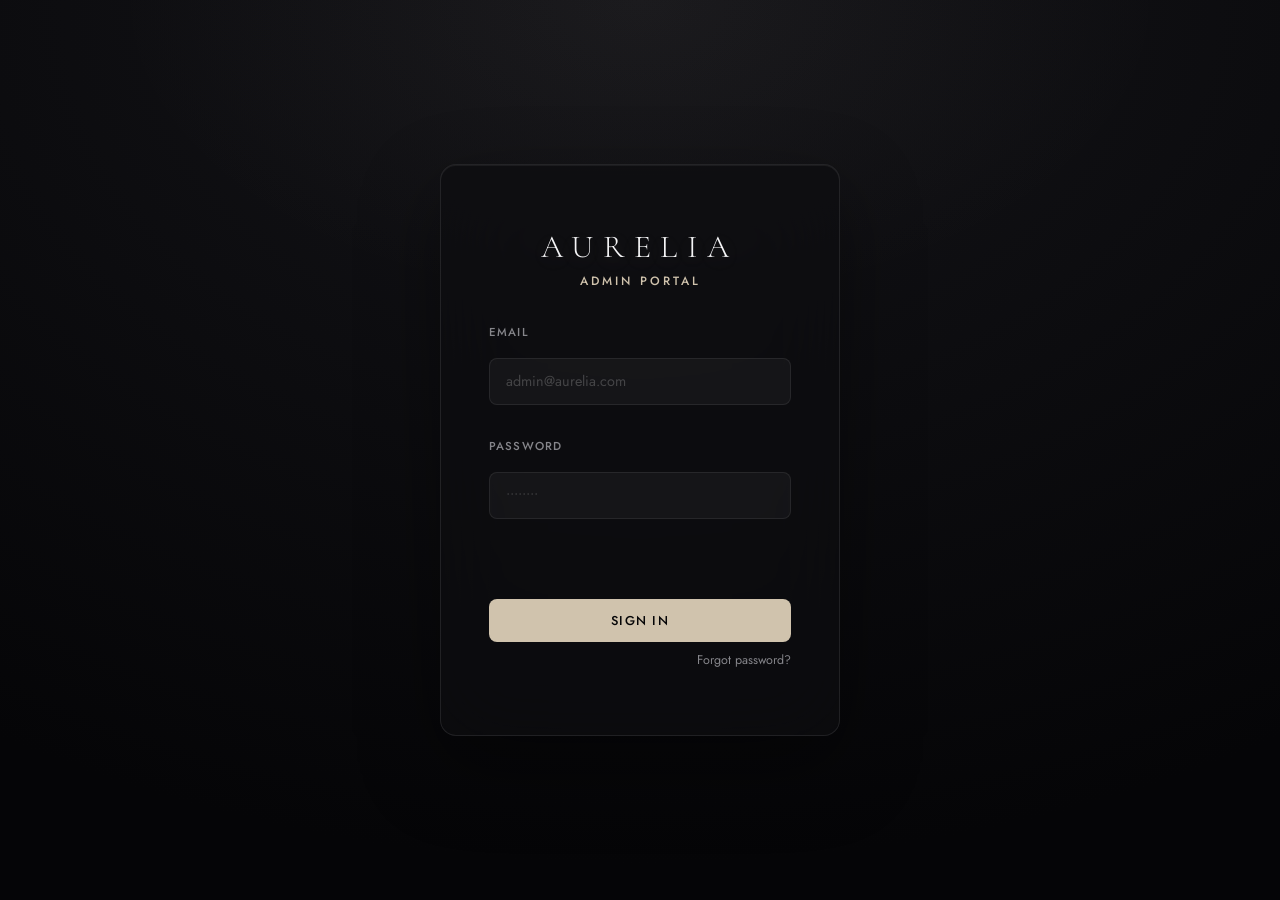
<file: admin.html>
<!DOCTYPE html>
<html lang="en">
<head>
  <meta charset="UTF-8">
  <meta name="viewport" content="width=device-width, initial-scale=1.0">
  <title>AURELIA — Admin</title>
  <link rel="preconnect" href="https://fonts.googleapis.com">
  <link href="https://fonts.googleapis.com/css2?family=Cormorant+Garamond:ital,wght@0,300;0,400;0,600;1,400&family=Jost:wght@300;400;500&display=swap" rel="stylesheet">
  <link rel="stylesheet" href="styles.css">
  <link rel="stylesheet" href="admin.css">
</head>
<body class="admin-body loaded">

  <!-- ── LOGIN SCREEN ── -->
  <div id="admin-login-screen">
    <div class="login-box glass-panel">
      <h1 class="login-logo glow-text">AURELIA</h1>
      <p class="subtitle" style="text-align:center;margin-bottom:2rem">Admin Portal</p>
      <form id="login-form">
        <!-- Honeypot -->
        <input type="text" name="website" style="display:none" tabindex="-1" autocomplete="off">
        <div class="form-group">
          <label>Email</label>
          <input type="email" id="admin-email" class="custom-input" required placeholder="admin@aurelia.com" autocomplete="email">
        </div>
        <div class="form-group mt-2">
          <label>Password</label>
          <input type="password" id="admin-password" class="custom-input" required placeholder="••••••••" autocomplete="current-password">
        </div>
        <!-- Password strength indicator (visible on focus) -->
        <div id="pw-strength-wrap" style="display:none;margin-top:0.5rem">
          <div style="height:2px;background:rgba(255,255,255,0.06);border-radius:2px;overflow:hidden">
            <div id="pw-strength-bar" style="height:100%;width:0;border-radius:2px;transition:all 0.3s"></div>
          </div>
          <p id="pw-strength-label" style="font-size:0.7rem;color:var(--clr-text-muted);margin-top:0.4rem"></p>
        </div>
        <p class="form-error" id="login-error"></p>
        <!-- 2FA section (shown after credentials verified) -->
        <div class="login-2fa-wrap" id="two-fa-wrap" style="display:none">
          <span class="login-2fa-label">Enter 6-digit authentication code</span>
          <div class="otp-inputs" id="otp-inputs">
            <input type="text" maxlength="1" inputmode="numeric" pattern="[0-9]" class="otp-digit" aria-label="Digit 1">
            <input type="text" maxlength="1" inputmode="numeric" pattern="[0-9]" class="otp-digit" aria-label="Digit 2">
            <input type="text" maxlength="1" inputmode="numeric" pattern="[0-9]" class="otp-digit" aria-label="Digit 3">
            <input type="text" maxlength="1" inputmode="numeric" pattern="[0-9]" class="otp-digit" aria-label="Digit 4">
            <input type="text" maxlength="1" inputmode="numeric" pattern="[0-9]" class="otp-digit" aria-label="Digit 5">
            <input type="text" maxlength="1" inputmode="numeric" pattern="[0-9]" class="otp-digit" aria-label="Digit 6">
          </div>
          <p class="form-error" id="otp-error" style="margin-top:0.8rem"></p>
        </div>
        <button type="submit" class="btn-primary w-100 mt-3" id="login-btn">Sign In</button>
        <a class="forgot-link" id="forgot-pw-link">Forgot password?</a>
      </form>
      <div id="forgot-pw-wrap" style="display:none;margin-top:1.5rem;padding-top:1.5rem;border-top:1px solid rgba(255,255,255,0.05)">
        <p style="font-size:0.82rem;color:var(--clr-text-muted);margin-bottom:1rem">Enter your admin email to receive a reset link.</p>
        <div style="display:flex;gap:0.8rem">
          <input type="email" id="reset-email" class="custom-input" placeholder="admin@aurelia.com" style="flex:1">
          <button class="btn-primary" id="send-reset-btn" style="white-space:nowrap;padding:0.75rem 1.2rem">Send Link</button>
        </div>
        <p id="reset-msg" style="font-size:0.8rem;margin-top:0.7rem;min-height:1em"></p>
      </div>
    </div>
  </div>

  <!-- ── DASHBOARD ── -->
  <div id="admin-dashboard" style="display:none">
    <aside class="admin-sidebar glass-panel">
      <div class="sidebar-logo">
        <span class="glow-text">AURELIA</span>
        <small>Admin</small>
      </div>
      <nav class="sidebar-nav">
        <button class="sidebar-link active" data-section="reservations">
          <span class="nav-icon">◈</span>Reservations
        </button>
        <button class="sidebar-link" data-section="analytics">
          <span class="nav-icon">◉</span>Analytics
        </button>
        <div class="sidebar-divider"></div>
        <button class="sidebar-link" data-section="menu">
          <span class="nav-icon">◇</span>Menu Manager
        </button>
        <button class="sidebar-link" data-section="gallery">
          <span class="nav-icon">◻</span>Gallery
        </button>
        <div class="sidebar-divider"></div>
        <button class="sidebar-link" data-section="subscribers">
          <span class="nav-icon">◎</span>Newsletter
        </button>
        <button class="sidebar-link" data-section="reviews">
          <span class="nav-icon">★</span>Reviews
        </button>
      </nav>
      <!-- Session timer -->
      <div class="session-timer" id="session-timer">
        <span class="timer-dot"></span>
        <span id="session-timer-label">Session active</span>
      </div>
      <div class="sidebar-divider" style="margin-top:0.8rem"></div>
      <button class="sidebar-logout" id="logout-btn">
        <span style="font-size:0.85rem">↩</span> Sign Out
      </button>
    </aside>

    <main class="admin-main">
      <header class="admin-header">
        <div>
          <h2 class="admin-section-title" id="section-title">Reservations</h2>
          <p class="admin-section-sub" id="section-sub">Manage table bookings and guest arrivals</p>
        </div>
        <div id="header-actions"></div>
      </header>

      <!-- ── RESERVATIONS ── -->
      <section id="section-reservations" class="admin-section active">
        <!-- Detail Panel (hidden by default, shown on "More Details") -->
        <div id="res-detail-panel" style="display:none"></div>

        <div class="admin-filters">
          <button class="filter-btn active" data-filter="all">All</button>
          <button class="filter-btn" data-filter="confirmed">Confirmed</button>
          <button class="filter-btn" data-filter="current">Current</button>
          <button class="filter-btn" data-filter="pending">Pending</button>
          <button class="filter-btn" data-filter="arrived">Arrived</button>
          <button class="filter-btn" data-filter="no_show">No-show</button>
          <button class="filter-btn" data-filter="cancelled">Cancelled</button>
        </div>
        <div id="reservations-table-wrap">
          <p class="loading-msg">Loading reservations…</p>
        </div>
      </section>

      <!-- ── ANALYTICS ── -->
      <section id="section-analytics" class="admin-section">
        <div id="analytics-wrap">
          <p class="loading-msg">Loading analytics…</p>
        </div>
      </section>

      <!-- ── MENU MANAGER ── -->
      <section id="section-menu" class="admin-section">
        <div class="admin-toolbar" style="flex-wrap:wrap;gap:1rem">
          <button class="btn-primary" id="add-item-btn">+ Add Item</button>
          <button class="btn-secondary" id="add-subcategory-btn">+ Add Subcategory</button>
        </div>
        <div id="menu-form-wrap" class="admin-form-panel" style="display:none">
          <h3 id="menu-form-title">Add Menu Item</h3>
          <form id="menu-item-form">
            <div class="admin-grid-2">
              <div class="form-group">
                <label>Name</label>
                <input type="text" id="mi-name" class="custom-input" required maxlength="100">
              </div>
              <div class="form-group">
                <label>Subcategory</label>
                <select id="mi-subcategory" class="custom-input" required></select>
              </div>
              <div class="form-group">
                <label>Category</label>
                <select id="mi-category" class="custom-input" required>
                  <option value="starters">Starters</option>
                  <option value="mains">Mains</option>
                  <option value="desserts">Desserts</option>
                  <option value="drinks">Drinks</option>
                </select>
              </div>
              <div class="form-group">
                <label>Price ($)</label>
                <input type="number" id="mi-price" class="custom-input" required min="0" step="0.01">
              </div>
              <div class="form-group">
                <label>Available</label>
                <select id="mi-available" class="custom-input">
                  <option value="true">Yes</option>
                  <option value="false">No</option>
                </select>
              </div>
              <div class="form-group">
                <label>Image URL <span style="font-size:0.65rem;text-transform:none;letter-spacing:0">(optional)</span></label>
                <input type="url" id="mi-image" class="custom-input" placeholder="https://…" maxlength="500">
              </div>
            </div>
            <div class="form-group mt-2">
              <label>Description</label>
              <textarea id="mi-description" class="custom-input" rows="2" maxlength="500"></textarea>
            </div>
            <input type="hidden" id="mi-id">
            <div class="admin-grid-2 mt-3">
              <button type="button" class="btn-secondary" id="cancel-menu-form">Cancel</button>
              <button type="submit" class="btn-primary">Save Item</button>
            </div>
          </form>
        </div>

        <!-- Subcategory form -->
        <div id="subcategory-form-wrap" class="admin-form-panel" style="display:none">
          <h3>Add Subcategory</h3>
          <div class="admin-grid-2">
            <div class="form-group">
              <label>Subcategory Name</label>
              <input type="text" id="sc-name" class="custom-input" maxlength="60" placeholder="e.g. Tasting Menu">
            </div>
            <div class="form-group" style="justify-content:flex-end">
              <div class="admin-grid-2">
                <button class="btn-secondary" id="cancel-sc-form">Cancel</button>
                <button class="btn-primary" id="save-sc-btn">Add</button>
              </div>
            </div>
          </div>
        </div>

        <div id="menu-table-wrap"><p class="loading-msg">Loading menu items…</p></div>
      </section>

      <!-- ── GALLERY ── -->
      <section id="section-gallery" class="admin-section">
        <div class="admin-toolbar">
          <label class="btn-primary upload-label">
            + Upload Image
            <input type="file" id="gallery-upload" accept="image/jpeg,image/png,image/webp" style="display:none">
          </label>
          <input type="text" id="gallery-caption" class="custom-input" placeholder="Caption (optional)" style="max-width:300px">
        </div>
        <div id="upload-progress" style="display:none">
          <p class="loading-msg">Uploading to Cloudinary…</p>
        </div>
        <div id="gallery-admin-grid" class="admin-gallery-grid">
          <p class="loading-msg">Loading gallery…</p>
        </div>
      </section>

      <!-- ── NEWSLETTER ── -->
      <section id="section-subscribers" class="admin-section">
        <div class="admin-toolbar">
          <button class="btn-primary" id="export-csv-btn">Export CSV</button>
        </div>
        <div id="subscribers-wrap"><p class="loading-msg">Loading subscribers…</p></div>
      </section>

      <!-- ── REVIEWS ── -->
      <section id="section-reviews" class="admin-section">
        <div id="reviews-wrap"><p class="loading-msg">Loading reviews…</p></div>
      </section>
    </main>
  </div>

  <!-- ── CANCEL REASON MODAL ── -->
  <div id="cancel-modal" class="admin-modal">
    <div class="admin-form-panel">
      <h3 style="font-size:1.3rem;margin-bottom:1.5rem">Cancel Reservation</h3>
      <div class="form-group">
        <label>Reason for Cancellation</label>
        <textarea id="cancel-reason-input" class="custom-input" rows="3" placeholder="Please provide a reason that will be sent to the guest…" maxlength="500"></textarea>
      </div>
      <p class="form-error" id="cancel-error"></p>
      <div class="admin-grid-2 mt-3">
        <button class="btn-secondary" id="cancel-modal-dismiss">Back</button>
        <button class="btn-primary" id="cancel-modal-confirm" style="background:rgba(229,57,53,0.18);color:#ef9a9a;border:1px solid rgba(229,57,53,0.3)">Confirm Cancel</button>
      </div>
    </div>
  </div>

  <!-- ── CHANGE TIME MODAL ── -->
  <div id="time-change-modal" class="admin-modal">
    <div class="admin-form-panel">
      <h3 style="font-size:1.3rem;margin-bottom:1.5rem">Change Reservation Time</h3>
      <div class="admin-grid-2">
        <div class="form-group">
          <label>New Date</label>
          <input type="date" id="new-res-date" class="custom-input">
        </div>
        <div class="form-group">
          <label>New Time</label>
          <select id="new-res-time" class="custom-input">
            <option value="17:30">5:30 PM</option>
            <option value="18:00">6:00 PM</option>
            <option value="19:30">7:30 PM</option>
            <option value="20:00">8:00 PM</option>
            <option value="21:30">9:30 PM</option>
          </select>
        </div>
      </div>
      <div class="form-group mt-2">
        <label>Reason / Note to Guest</label>
        <textarea id="time-change-reason" class="custom-input" rows="2" placeholder="Optional note to include in email…" maxlength="300"></textarea>
      </div>
      <p class="form-error" id="time-change-error"></p>
      <div class="admin-grid-2 mt-3">
        <button class="btn-secondary" id="time-modal-dismiss">Cancel</button>
        <button class="btn-primary" id="time-modal-confirm">Confirm Change</button>
      </div>
    </div>
  </div>

  <!-- ── DELETE SUBCATEGORY CONFIRM ── -->
  <div id="delete-sc-modal" class="admin-modal">
    <div class="admin-form-panel">
      <h3 style="font-size:1.3rem;margin-bottom:1rem">Delete Subcategory</h3>
      <p style="color:var(--clr-text-muted);font-size:0.9rem;line-height:1.6;margin-bottom:1.5rem">
        Items in this subcategory will be flagged <strong style="color:#ffb74d">Must Update</strong> and hidden from guests until reassigned to another subcategory.
      </p>
      <div class="admin-grid-2">
        <button class="btn-secondary" id="delete-sc-dismiss">Cancel</button>
        <button class="btn-primary" id="delete-sc-confirm" style="background:rgba(229,57,53,0.18);color:#ef9a9a;border:1px solid rgba(229,57,53,0.3)">Delete</button>
      </div>
    </div>
  </div>

  <script type="module" src="admin.js"></script>
</body>
</html>
</file>
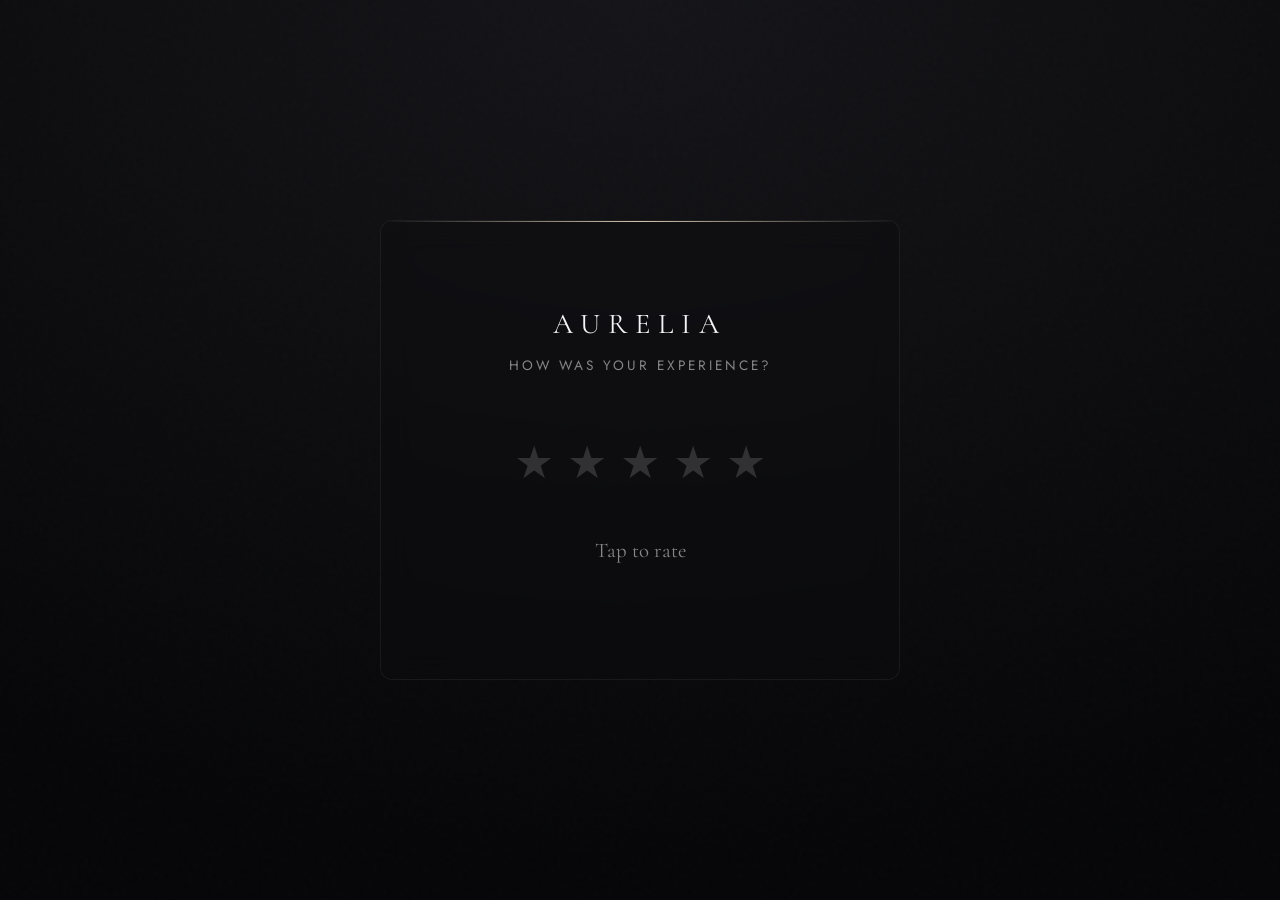
<file: review.html>
<!DOCTYPE html>
<html lang="en">
<head>
  <meta charset="UTF-8">
  <meta name="viewport" content="width=device-width, initial-scale=1.0">
  <title>AURELIA — Share Your Experience</title>
  <link rel="preconnect" href="https://fonts.googleapis.com">
  <link href="https://fonts.googleapis.com/css2?family=Cormorant+Garamond:ital,wght@0,300;0,400;0,600;1,400&family=Jost:wght@300;400;500&display=swap" rel="stylesheet">
  <link rel="stylesheet" href="styles.css">
  <style>
    /* ── Review Page Specific Styles ── */
    .review-page {
      min-height: 100vh;
      display: flex;
      align-items: center;
      justify-content: center;
      padding: 2rem;
    }

    .review-card {
      max-width: 520px;
      width: 100%;
      padding: 5rem 4rem;
      text-align: center;
      background: var(--glass-bg);
      backdrop-filter: blur(16px);
      border: 1px solid var(--clr-border);
      position: relative;
      overflow: hidden;
    }

    .review-card::before {
      content: '';
      position: absolute;
      top: 0; left: 0; right: 0;
      height: 1px;
      background: linear-gradient(90deg, transparent, var(--clr-accent), transparent);
    }

    .review-logo {
      font-family: var(--font-heading);
      font-size: 1.8rem;
      letter-spacing: 8px;
      text-shadow: var(--glow-subtle);
      margin-bottom: 0.5rem;
    }

    .review-intro {
      color: var(--clr-text-muted);
      font-size: 0.85rem;
      text-transform: uppercase;
      letter-spacing: 3px;
      margin-bottom: 4rem;
    }

    /* ── Star Rating ── */
    .star-picker {
      display: flex;
      justify-content: center;
      gap: 0.8rem;
      margin-bottom: 3rem;
    }

    .star-picker .star {
      font-size: 2.8rem;
      color: rgba(255,255,255,0.15);
      cursor: pointer;
      transition: color 0.2s, transform 0.2s;
      user-select: none;
      line-height: 1;
    }

    .star-picker .star.active,
    .star-picker .star.hover {
      color: var(--clr-accent);
      text-shadow: var(--glow-subtle);
    }

    .star-picker .star:hover { transform: scale(1.2); }

    .rating-label {
      font-family: var(--font-heading);
      font-size: 1.3rem;
      color: var(--clr-text-muted);
      margin-bottom: 2rem;
      min-height: 1.5em;
      transition: color 0.3s;
    }

    /* ── Feedback Form (shown for ratings <= 3) ── */
    #feedback-section {
      display: none;
      text-align: left;
      margin-top: 2rem;
      animation: fadeUp 0.5s forwards;
    }

    #feedback-section textarea {
      width: 100%;
      min-height: 120px;
      resize: vertical;
    }

    /* ── States ── */
    #review-success, #redirect-notice {
      display: none;
      animation: fadeUp 0.5s forwards;
    }

    .review-check {
      font-size: 3rem;
      color: var(--clr-accent);
      text-shadow: var(--glow-strong);
      margin-bottom: 1rem;
    }

    @keyframes fadeUp {
      from { opacity: 0; transform: translateY(15px); }
      to   { opacity: 1; transform: translateY(0); }
    }
  </style>
</head>
<body class="loaded">
  <div class="ambient-background"></div>

  <div class="review-page">
    <div class="review-card">

      <!-- Step 1: Star rating -->
      <div id="rating-section">
        <p class="review-logo">AURELIA</p>
        <p class="review-intro">How was your experience?</p>

        <div class="star-picker" id="star-picker" role="group" aria-label="Rate your experience">
          <span class="star" data-value="1" role="button" tabindex="0" aria-label="1 star">★</span>
          <span class="star" data-value="2" role="button" tabindex="0" aria-label="2 stars">★</span>
          <span class="star" data-value="3" role="button" tabindex="0" aria-label="3 stars">★</span>
          <span class="star" data-value="4" role="button" tabindex="0" aria-label="4 stars">★</span>
          <span class="star" data-value="5" role="button" tabindex="0" aria-label="5 stars">★</span>
        </div>

        <p class="rating-label" id="rating-label">Tap to rate</p>
      </div>

      <!-- Step 2a: Redirect to Google (rating >= 4) -->
      <div id="redirect-notice">
        <div class="review-check">★</div>
        <h2 class="section-title glow-text" style="font-size:2rem">We're delighted!</h2>
        <p style="color:var(--clr-text-muted);margin:1.5rem 0">
          Redirecting you to Google Reviews…
        </p>
        <a id="google-review-link" href="#" class="btn-primary" target="_blank" rel="noopener">
          Leave a Review on Google
        </a>
      </div>

      <!-- Step 2b: Internal feedback form (rating <= 3) -->
      <div id="feedback-section">
        <h2 class="section-title" style="font-size:1.8rem;text-align:center;margin-bottom:1rem">
          We're sorry to hear that.
        </h2>
        <p style="color:var(--clr-text-muted);font-size:.9rem;text-align:center;margin-bottom:2rem">
          Please tell us what we can do better. Your feedback is private and goes directly to our team.
        </p>
        <form id="feedback-form">
          <!-- Honeypot -->
          <input type="text" name="website" style="display:none" tabindex="-1" autocomplete="off">
          <div class="form-group">
            <label>Your Feedback</label>
            <textarea
              id="feedback-message"
              class="custom-input"
              rows="4"
              maxlength="1000"
              placeholder="Tell us what happened…"
              required
            ></textarea>
          </div>
          <p class="form-error" id="feedback-error"></p>
          <button type="submit" class="btn-primary w-100 mt-3" id="feedback-btn">
            Send Feedback
          </button>
        </form>
      </div>

      <!-- Step 3: Success -->
      <div id="review-success">
        <div class="review-check">✓</div>
        <h2 class="section-title glow-text" style="font-size:2rem">Thank You</h2>
        <p style="color:var(--clr-text-muted);margin-top:1rem">
          Your feedback helps us become better. We appreciate your honesty.
        </p>
        <a href="index.html" class="btn-secondary" style="margin-top:2.5rem;display:inline-block">
          Back to Aurelia
        </a>
      </div>

    </div>
  </div>

  <script type="module">
    // FIX 5: api.js exports `getConfig` (a function), NOT a `CONFIG` object.
    // Original code did `import { submitReview, CONFIG } from './api.js'` — CONFIG was always undefined,
    // crashing the Google redirect. Now we import getConfig and call it to resolve the URL.
    import { submitReview, getConfig } from './api.js';

    const ratingLabels = ['', 'Very Disappointed', 'Not Satisfied', 'It Was Okay', 'Great Experience!', 'Absolutely Stellar!'];
    let selectedRating = 0;

    const stars           = document.querySelectorAll('.star');
    const label           = document.getElementById('rating-label');
    const ratingSection   = document.getElementById('rating-section');
    const feedbackSection = document.getElementById('feedback-section');
    const redirectNotice  = document.getElementById('redirect-notice');
    const successSection  = document.getElementById('review-success');

    // Hover effects
    stars.forEach(star => {
      star.addEventListener('mouseenter', () => {
        const val = parseInt(star.dataset.value);
        stars.forEach(s => s.classList.toggle('hover', parseInt(s.dataset.value) <= val));
        label.textContent = ratingLabels[val] || '';
      });
      star.addEventListener('mouseleave', () => {
        stars.forEach(s => s.classList.remove('hover'));
        label.textContent = selectedRating ? ratingLabels[selectedRating] : 'Tap to rate';
      });
    });

    // Click to select rating
    stars.forEach(star => {
      star.addEventListener('click', () => handleRating(parseInt(star.dataset.value)));
      star.addEventListener('keydown', e => {
        if (e.key === 'Enter' || e.key === ' ') handleRating(parseInt(star.dataset.value));
      });
    });

    async function handleRating(rating) {
      selectedRating = rating;
      stars.forEach(s => s.classList.toggle('active', parseInt(s.dataset.value) <= rating));
      label.textContent = ratingLabels[rating];
      label.style.color = 'var(--clr-accent)';

      setTimeout(async () => {
        ratingSection.style.display = 'none';

        if (rating >= 4) {
          // FIX 5: getConfig() is async — await it to get the URL
          const cfg = await getConfig();
          const googleUrl = cfg.googleReviewUrl || '#';
          document.getElementById('google-review-link').href = googleUrl;
          redirectNotice.style.display = 'block';
          // Auto-redirect after 2s
          setTimeout(() => { window.location.href = googleUrl; }, 2000);
        } else {
          feedbackSection.style.display = 'block';
        }
      }, 600);
    }

    // Internal feedback form submission
    document.getElementById('feedback-form')?.addEventListener('submit', async (e) => {
      e.preventDefault();

      // Honeypot
      const trap = e.target.querySelector('[name="website"]');
      if (trap?.value) return;

      const btn     = document.getElementById('feedback-btn');
      const message = document.getElementById('feedback-message').value.trim();
      const errEl   = document.getElementById('feedback-error');

      if (!message) { errEl.textContent = 'Please write a message.'; return; }

      btn.disabled    = true;
      btn.textContent = 'Sending…';

      const result = await submitReview({ rating: selectedRating, message });

      if (result.ok) {
        feedbackSection.style.display = 'none';
        successSection.style.display  = 'block';
      } else {
        errEl.textContent  = result.message;
        btn.disabled       = false;
        btn.textContent    = 'Send Feedback';
      }
    });
  </script>
</body>
</html>
</file>
<file: styles.css>
/* ============================================================
   AURELIA — styles.css
   Complete design system. Every class referenced in HTML/JS
   is defined here. Zero orphan selectors. Zero missing rules.
   ============================================================ */

/* ─── VARIABLES ─────────────────────────────────────────────── */
:root {
    --clr-bg:           #050507;
    --clr-surface:      #0e0e11;
    --clr-text:         #F5F5F7;
    --clr-text-muted:   #86868B;
    --clr-accent:       #D0C3AD;
    --clr-accent-hover: #E3D8C5;
    --clr-border:       rgba(255, 255, 255, 0.06);

    --glow-subtle:      0 4px 24px rgba(208, 195, 173, 0.06);
    --glow-strong:      0 8px 40px rgba(208, 195, 173, 0.12);
    --gradient-bg:      radial-gradient(120% 120% at 50% 0%, rgba(20, 20, 24, 1) 0%, rgba(5, 5, 7, 1) 80%);
    --glass-bg:         rgba(14, 14, 17, 0.4);
    --glass-border:     1px solid rgba(255, 255, 255, 0.04);
    --glass-highlight:  inset 0 1px 0 0 rgba(255, 255, 255, 0.05);

    --font-heading: 'Cormorant Garamond', serif;
    --font-body:    'Jost', sans-serif;

    --space-xs: 0.5rem;
    --space-sm: 1.2rem;
    --space-md: 3rem;
    --space-lg: 6rem;
    --space-xl: 12rem;

    --bezier-smooth:     cubic-bezier(0.16, 1, 0.3, 1);
    --bezier-snappy:     cubic-bezier(0.25, 1, 0.5, 1);
    --transition-smooth: all 1.2s var(--bezier-smooth);
    --transition-fast:   all 0.4s var(--bezier-snappy);
}

/* ─── RESET ─────────────────────────────────────────────────── */
* { margin: 0; padding: 0; box-sizing: border-box; }
html {
    scroll-behavior: smooth;
    font-size: 16px;
    -webkit-font-smoothing: antialiased;
    -moz-osx-font-smoothing: grayscale;
}
body {
    background-color: var(--clr-bg);
    color: var(--clr-text);
    font-family: var(--font-body);
    line-height: 1.6;
    overflow-x: hidden;
    cursor: none;
    position: relative;
}

/* ─── AMBIENT BACKGROUND ────────────────────────────────────── */
.ambient-background {
    position: fixed; top: 0; left: 0;
    width: 100vw; height: 100vh;
    background: var(--gradient-bg);
    z-index: -2; pointer-events: none;
}
.ambient-background::after {
    content: ''; position: absolute; inset: 0;
    background-image: url("data:image/svg+xml,%3Csvg viewBox='0 0 200 200' xmlns='http://www.w3.org/2000/svg'%3E%3Cfilter id='noiseFilter'%3E%3CfeTurbulence type='fractalNoise' baseFrequency='0.9' numOctaves='3' stitchTiles='stitch'/%3E%3C/filter%3E%3Crect width='100%25' height='100%25' filter='url(%23noiseFilter)' opacity='0.015'/%3E%3C/svg%3E");
    pointer-events: none;
}

/* ─── TYPOGRAPHY ────────────────────────────────────────────── */
h1, h2, h3, h4 {
    font-family: var(--font-heading);
    font-weight: 300; line-height: 1.1;
    margin-bottom: var(--space-sm);
}
.title         { font-size: clamp(3rem, 7vw, 6.5rem); letter-spacing: -0.03em; }
.section-title { font-size: clamp(2.2rem, 5vw, 4rem); letter-spacing: -0.02em; }
.subtitle {
    font-family: var(--font-body);
    text-transform: uppercase; letter-spacing: 0.25em;
    font-size: 0.75rem; color: var(--clr-accent);
    display: block; margin-bottom: var(--space-xs); font-weight: 500;
}
a   { color: inherit; text-decoration: none; transition: var(--transition-fast); }
img { max-width: 100%; height: auto; display: block; border-radius: 4px; }

/* ─── SHARED EFFECTS ────────────────────────────────────────── */
.glow-text { text-shadow: 0 4px 20px rgba(208, 195, 173, 0.15); }

.relative-glow { position: relative; }
.relative-glow::before {
    content: ''; position: absolute; inset: -20px;
    background: var(--clr-accent); filter: blur(60px); opacity: 0.02;
    z-index: -1; transition: var(--transition-smooth);
}
.relative-glow:hover::before { opacity: 0.06; }

.glass-panel {
    background: var(--glass-bg);
    backdrop-filter: blur(32px);
    -webkit-backdrop-filter: blur(32px);
    border: var(--glass-border);
    box-shadow: var(--glass-highlight), 0 24px 48px rgba(0,0,0,0.2);
    border-radius: 8px;
}

/* ─── LAYOUT UTILITIES ──────────────────────────────────────── */
.container       { max-width: 1400px; margin: 0 auto; padding: 0 5%; }
.section-padding { padding: var(--space-xl) 0; }
.grid-2          { display: grid; grid-template-columns: 1fr 1fr; gap: var(--space-lg); }
.grid-3          { display: grid; grid-template-columns: repeat(3, 1fr); gap: var(--space-md); }
.align-center    { align-items: center; }
.text-center     { text-align: center; }
.center          { text-align: center; }
.w-100           { width: 100%; }
.full-height     { min-height: 100vh; }
.dark-bg         { background-color: transparent; }
.mt-2            { margin-top: var(--space-sm); }
.mt-3            { margin-top: var(--space-md); }
.mt-4            { margin-top: calc(var(--space-md) * 1.5); }
.mb-3            { margin-bottom: var(--space-md); }
.mb-4            { margin-bottom: calc(var(--space-md) * 1.5); }

/* ─── SECTION HEADER ────────────────────────────────────────── */
.section-header        { margin-bottom: var(--space-md); }
.section-header.center { text-align: center; }

/* ─── CURSOR ────────────────────────────────────────────────── */
.cursor-dot, .cursor-outline {
    position: fixed; top: 0; left: 0;
    transform: translate(-50%, -50%);
    border-radius: 50%; z-index: 9999; pointer-events: none;
}
.cursor-dot {
    width: 4px; height: 4px;
    background-color: var(--clr-text);
    mix-blend-mode: difference;
}
.cursor-outline {
    width: 32px; height: 32px;
    border: 1px solid rgba(255, 255, 255, 0.2);
    transition: width 0.3s var(--bezier-snappy),
                height 0.3s var(--bezier-snappy),
                background-color 0.3s;
}
.cursor-hover .cursor-outline {
    width: 56px; height: 56px;
    background-color: rgba(255, 255, 255, 0.05);
    border-color: transparent;
    backdrop-filter: blur(2px);
}

/* ─── LOADER ────────────────────────────────────────────────── */
#loader {
    position: fixed; inset: 0; background: var(--clr-bg);
    z-index: 10000; display: flex; flex-direction: column;
    justify-content: center; align-items: center;
    transition: opacity 1s var(--bezier-smooth);
}
.loader-logo { font-size: 1.5rem; letter-spacing: 0.5em; color: var(--clr-text); font-weight: 400; }
.loader-line {
    width: 0; height: 1px; background: var(--clr-accent);
    margin-top: 2rem; animation: loadLine 1.8s var(--bezier-smooth) forwards; opacity: 0.6;
}
@keyframes loadLine { to { width: 200px; } }

/* JS adds .loaded to body — this is the primary dismiss trigger */
body.loaded #loader { opacity: 0; pointer-events: none; }

/* CSS-only safety net: force-dismiss after 3.5s even if JS never runs.
   Uses a long animation that ends at opacity:0 and stays there. */
@keyframes loaderFallback {
    0%,  85% { opacity: 1; pointer-events: auto; }
    100%     { opacity: 0; pointer-events: none; }
}
#loader { animation: loaderFallback 3.5s var(--bezier-smooth) forwards; }

/* ─── NAVIGATION ────────────────────────────────────────────── */
#navbar {
    position: fixed; top: 0; width: 100%; z-index: 1000;
    padding: 2rem 0; transition: var(--transition-smooth); background: transparent;
}
#navbar.scrolled {
    padding: 1rem 0;
    background: rgba(5, 5, 7, 0.7);
    backdrop-filter: blur(24px); -webkit-backdrop-filter: blur(24px);
    border-bottom: var(--glass-border);
    box-shadow: 0 4px 30px rgba(0,0,0,0.1);
}
.nav-container {
    max-width: 1600px; margin: 0 auto; padding: 0 5%;
    display: flex; justify-content: space-between; align-items: center;
}
.nav-logo       { font-family: var(--font-heading); font-size: 1.25rem; letter-spacing: 0.3em; color: var(--clr-text); }
.nav-links      { display: flex; gap: 3rem; }
.nav-links a    { font-size: 0.75rem; text-transform: uppercase; letter-spacing: 0.15em; font-weight: 500; color: var(--clr-text-muted); transition: color 0.4s var(--bezier-snappy); }
.nav-links a:hover,
.nav-links a.active { color: var(--clr-text); }
.nav-cta        { font-size: 0.75rem; }

/* ─── BUTTONS ───────────────────────────────────────────────── */
.btn-primary,
.btn-secondary {
    display: inline-flex; align-items: center; justify-content: center;
    padding: 1.1rem 2.8rem; font-size: 0.75rem;
    text-transform: uppercase; letter-spacing: 0.15em; font-weight: 500;
    cursor: none; transition: var(--transition-fast);
    position: relative; overflow: hidden; border-radius: 40px; border: none;
}
.btn-primary            { background: var(--clr-text); color: var(--clr-bg); border: 1px solid var(--clr-text); }
.btn-primary:hover      { transform: scale(1.02); background: transparent; color: var(--clr-text); }
.btn-secondary          { background: transparent; color: var(--clr-text); border: 1px solid rgba(255,255,255,0.15); }
.btn-secondary:hover    { border-color: var(--clr-text); background: rgba(255,255,255,0.03); transform: scale(1.02); }

/* ─── SPA PAGE VIEWS ────────────────────────────────────────── */
.page-view        { display: none; }
.page-view.active { display: block; }

.page-header {
    height: 60vh; display: flex; flex-direction: column;
    justify-content: center; align-items: center;
    text-align: center; padding-top: 100px; position: relative;
}

/* ─── HERO ──────────────────────────────────────────────────── */
.hero {
    height: 100vh; position: relative;
    display: flex; align-items: center; justify-content: center; text-align: center;
}
.hero-bg { position: absolute; inset: 0; z-index: -1; overflow: hidden; }
.hero-bg::after {
    content: ''; position: absolute; inset: 0;
    background: linear-gradient(to bottom, rgba(5,5,7,0.3) 0%, var(--clr-bg) 100%);
}
.hero-bg img {
    width: 100%; height: 100%; object-fit: cover;
    filter: brightness(0.85) contrast(1.05);
    transform: scale(1.02); animation: subtleZoom 25s linear infinite alternate;
}
@keyframes subtleZoom { from { transform: scale(1.02); } to { transform: scale(1.08); } }
.hero-content  { z-index: 1; max-width: 900px; padding: 0 20px; }
.hero-actions  { margin-top: var(--space-md); display: flex; gap: 1.5rem; justify-content: center; }

/* ─── SCROLL INDICATOR ──────────────────────────────────────── */
.scroll-indicator {
    position: absolute; bottom: 3rem; left: 50%; transform: translateX(-50%);
    display: flex; flex-direction: column; align-items: center; gap: 1rem; z-index: 2;
}
.scroll-indicator span  { font-size: 0.65rem; text-transform: uppercase; letter-spacing: 0.3em; color: var(--clr-text-muted); }
.scroll-indicator .line { width: 1px; height: 60px; background: rgba(255,255,255,0.1); position: relative; overflow: hidden; }
.scroll-indicator .line::after {
    content: ''; position: absolute; top: -60px; left: 0; width: 100%; height: 100%;
    background: var(--clr-accent); animation: scrollLine 2.5s var(--bezier-smooth) infinite;
}
@keyframes scrollLine { 0% { top: -60px; } 50% { top: 60px; } 100% { top: 60px; } }

/* ─── REVEAL ANIMATIONS ─────────────────────────────────────── */
.reveal-on-scroll {
    opacity: 0; transform: translateY(40px) scale(0.98); filter: blur(12px);
    transition: opacity 1.2s var(--bezier-smooth), transform 1.2s var(--bezier-smooth), filter 1.2s var(--bezier-smooth);
}
.reveal-on-scroll.is-visible { opacity: 1; transform: translateY(0) scale(1); filter: blur(0); }
.delay-1 { transition-delay: 0.15s; }
.delay-2 { transition-delay: 0.30s; }
.delay-3 { transition-delay: 0.45s; }

/* ─── HOME SECTIONS ─────────────────────────────────────────── */
.about-preview    { }
.signature-dishes { }
.awards-section   { }

.awards-grid {
    display: grid; grid-template-columns: repeat(4, 1fr); gap: 2rem;
    text-align: center; padding: 4rem 0;
    border-top: var(--glass-border); border-bottom: var(--glass-border);
}
.award-item {
    font-family: var(--font-heading); font-size: 1.2rem;
    color: var(--clr-text-muted); transition: var(--transition-fast); line-height: 1.4;
}
.award-item:hover { color: var(--clr-accent); }

/* ─── EDITORIAL ─────────────────────────────────────────────── */
.editorial-text  { display: flex; flex-direction: column; justify-content: center; }
.editorial-image { overflow: hidden; border-radius: 8px; }
.editorial-image img { width: 100%; height: 120%; object-fit: cover; aspect-ratio: 4/5; transition: transform 2s var(--bezier-smooth); }
.editorial-image:hover img { transform: translateY(-3%) scale(1.02); }
.link-arrow {
    color: var(--clr-accent); text-transform: uppercase; letter-spacing: 0.15em;
    font-size: 0.75rem; font-weight: 500; margin-top: 2.5rem;
    display: inline-flex; align-items: center; gap: 8px; transition: var(--transition-fast);
}
.link-arrow:hover { gap: 16px; color: var(--clr-text); }

/* ─── CARDS ─────────────────────────────────────────────────── */
.card { background: transparent; transition: var(--transition-fast); cursor: none; border-radius: 8px; }
.card-img { overflow: hidden; aspect-ratio: 1/1; border-radius: 8px; margin-bottom: 2rem; }
.card-img img { width: 100%; height: 100%; object-fit: cover; transition: transform 1.5s var(--bezier-smooth); filter: brightness(0.9); }
.card:hover .card-img img { transform: scale(1.04); filter: brightness(1); }
.card-content   { text-align: center; }
.card-content h3 { font-size: 1.75rem; margin-bottom: 0.8rem; }
.card-content p  { color: var(--clr-text-muted); font-size: 0.95rem; }

/* ─── MENU ──────────────────────────────────────────────────── */
.menu-container { }

.menu-nav {
    display: flex; justify-content: center; gap: 3rem;
    margin-bottom: var(--space-lg);
    border-bottom: 1px solid var(--clr-border); padding-bottom: 1.5rem;
}
.menu-nav button {
    background: none; border: none; color: var(--clr-text-muted);
    font-family: var(--font-body); text-transform: uppercase;
    letter-spacing: 0.15em; font-size: 0.8rem; font-weight: 500;
    cursor: none; transition: var(--transition-fast);
    position: relative; padding-bottom: 0.5rem;
}
.menu-nav button::after {
    content: ''; position: absolute; bottom: -25px;
    left: 50%; transform: translateX(-50%);
    width: 0; height: 1px; background: var(--clr-text);
    transition: width 0.4s var(--bezier-snappy);
}
.menu-nav button.active,
.menu-nav button:hover { color: var(--clr-text); }
.menu-nav button.active::after { width: 100%; }

.menu-content         { display: none; animation: fadeUp 0.6s var(--bezier-smooth) forwards; }
.menu-content.active  { display: block; }
@keyframes fadeUp { from { opacity: 0; transform: translateY(12px); } to { opacity: 1; transform: translateY(0); } }

.menu-section  { margin-bottom: var(--space-lg); max-width: 800px; margin-inline: auto; }
.menu-category { text-align: center; color: var(--clr-text); font-size: 2rem; margin-bottom: 3.5rem; opacity: 0.9; font-style: italic; }
.menu-item     { margin-bottom: 2.5rem; position: relative; padding: 1rem; border-radius: 6px; transition: var(--transition-fast); }
.menu-item:hover { background: rgba(255,255,255,0.02); }
.menu-item.highlight { }
.menu-item-header { display: flex; justify-content: space-between; align-items: baseline; margin-bottom: 0.5rem; }
.menu-item h4  { font-size: 1.4rem; margin: 0; color: var(--clr-text); }
.menu-item .price { font-family: var(--font-body); color: var(--clr-accent); font-weight: 500; font-size: 1rem; letter-spacing: 1px; }
.menu-item p   { color: var(--clr-text-muted); font-size: 0.95rem; line-height: 1.5; }

/* ─── SENSORY CANVAS ────────────────────────────────────────── */
.sensory-container { }

.sensory-grid {
    display: flex; height: 70vh; gap: 8px; transition: var(--transition-smooth);
}
.sensory-card {
    flex: 1; position: relative; overflow: hidden; border-radius: 8px;
    display: flex; align-items: flex-end; padding: 3rem; cursor: none;
    transition: flex 1.2s var(--bezier-smooth);
}
.sensory-card::before {
    content: ''; position: absolute; inset: 0;
    background: linear-gradient(to top, rgba(5,5,7,0.95) 0%, rgba(5,5,7,0.1) 100%);
    z-index: 1; transition: opacity 0.8s;
}
.sensory-bg {
    position: absolute; inset: 0; background-size: cover; background-position: center;
    filter: grayscale(100%) brightness(0.5);
    transition: transform 2s var(--bezier-smooth), filter 1.2s var(--bezier-smooth); z-index: 0;
}
.sensory-content {
    position: relative; z-index: 2;
    transition: transform 1.2s var(--bezier-smooth); transform: translateY(20px);
}
.sensory-content h3 { font-size: 2rem; margin-bottom: 0.5rem; color: var(--clr-text-muted); transition: color 0.6s ease; }
.hidden-desc {
    max-height: 0; opacity: 0; overflow: hidden;
    transition: all 0.8s var(--bezier-smooth);
    color: var(--clr-text); font-size: 0.95rem; line-height: 1.6;
}
.sensory-card:hover              { flex: 2.5; }
.sensory-card:hover::before      { opacity: 0.7; }
.sensory-card:hover .sensory-bg  { filter: grayscale(10%) brightness(0.8); transform: scale(1.05); }
.sensory-card:hover .sensory-content { transform: translateY(0); }
.sensory-card:hover .sensory-content h3 { color: var(--clr-accent); }
.sensory-card:hover .hidden-desc { max-height: 150px; opacity: 1; margin-top: 1rem; }

/* ─── RESERVATIONS ──────────────────────────────────────────── */
.reservation-image              { }
.reservation-image img          { width: 100%; height: 100%; object-fit: cover; }
.reservation-form-container     { display: flex; align-items: center; padding: 5%; }
.scarcity-text                  { font-size: 0.8rem; text-transform: uppercase; letter-spacing: 0.2em; color: var(--clr-text-muted); }
.booking-form                   { }
.form-step                      { }
.form-row                       { }
.form-success                   { text-align: center; padding: var(--space-md) 0; animation: fadeUp 0.6s var(--bezier-smooth) forwards; }

.custom-input {
    width: 100%; background: transparent; border: none;
    border-bottom: 1px solid rgba(255,255,255,0.15);
    color: var(--clr-text); padding: 1rem 0;
    font-family: var(--font-body); font-size: 1rem;
    transition: border-color 0.4s var(--bezier-snappy); border-radius: 0;
}
.custom-input:focus             { outline: none; border-bottom-color: var(--clr-accent); }
.custom-input option            { background: var(--clr-surface); color: var(--clr-text); }

.form-group                     { margin-bottom: 2rem; }
.form-group label               { display: block; font-size: 0.7rem; text-transform: uppercase; letter-spacing: 0.15em; color: var(--clr-text-muted); margin-bottom: 0.5rem; font-weight: 500; }

.form-error                     { color: #ef9a9a; font-size: 0.85rem; margin-top: 0.5rem; min-height: 1.2em; }
.newsletter-msg                 { font-size: 0.8rem; margin-top: 0.5rem; }

.time-slots                     { display: grid; grid-template-columns: repeat(4, 1fr); gap: 12px; }
.time-btn {
    background: rgba(255,255,255,0.02); border: 1px solid var(--clr-border); border-radius: 6px;
    color: var(--clr-text); padding: 1rem; font-family: var(--font-body); font-size: 0.9rem;
    cursor: none; transition: var(--transition-fast);
}
.time-btn:not([disabled]):hover,
.time-btn.active                { background: var(--clr-text); color: var(--clr-bg); transform: scale(1.03); }
.time-btn[disabled]             { opacity: 0.3; cursor: not-allowed; }

/* ─── GALLERY ───────────────────────────────────────────────── */
.masonry-grid { display: grid; grid-template-columns: repeat(auto-fill, minmax(350px, 1fr)); gap: 2rem; grid-auto-flow: dense; }
.masonry-item { overflow: hidden; border-radius: 8px; cursor: zoom-in; }
.masonry-item img { width: 100%; height: 100%; object-fit: cover; transition: transform 1.5s var(--bezier-smooth); aspect-ratio: 4/5; filter: brightness(0.9); }
.masonry-item:nth-child(even) img { aspect-ratio: 1/1; }
.masonry-item:hover img { transform: scale(1.03); filter: brightness(1); }

/* ─── CONTACT ───────────────────────────────────────────────── */
.contact-info                   { padding: var(--space-lg) 5%; }
.map-placeholder                { position: relative; min-height: 500px; border-radius: 8px; overflow: hidden; }
.map-overlay                    { position: absolute; inset: 0; background: rgba(5,5,7,0.6); display: flex; align-items: center; justify-content: center; font-family: var(--font-heading); font-size: 2.5rem; letter-spacing: 0.2em; color: var(--clr-text); pointer-events: none; }
.info-block h4                  { font-family: var(--font-body); text-transform: uppercase; letter-spacing: 0.15em; font-size: 0.75rem; color: var(--clr-text-muted); margin-bottom: 0.8rem; }
.info-block p                   { color: var(--clr-text); font-size: 1.1rem; }

/* ─── FOOTER ────────────────────────────────────────────────── */
.site-footer                    { padding: var(--space-xl) 0 3rem; border-top: 1px solid var(--clr-border); background: var(--clr-bg); }
.footer-brand h2                { font-size: 2rem; letter-spacing: 0.2em; margin-bottom: 1rem; }
.footer-links                   { display: flex; flex-direction: column; gap: 1.2rem; }
.footer-links h4,
.footer-newsletter h4           { font-family: var(--font-body); text-transform: uppercase; letter-spacing: 0.15em; font-size: 0.75rem; margin-bottom: 1.5rem; color: var(--clr-text-muted); font-weight: 500; }
.newsletter-form                { display: flex; border-bottom: 1px solid rgba(255,255,255,0.2); transition: border-color 0.4s; }
.newsletter-form:focus-within   { border-color: var(--clr-text); }
.newsletter-form input          { background: transparent; border: none; color: var(--clr-text); padding: 1rem 0; width: 100%; outline: none; font-family: var(--font-body); }
.newsletter-form button         { background: transparent; border: none; color: var(--clr-text); font-size: 1.2rem; cursor: none; transition: transform 0.4s var(--bezier-snappy); }
.newsletter-form button:hover   { transform: translateX(8px); }
.footer-bottom                  { display: flex; justify-content: space-between; border-top: 1px solid var(--clr-border); margin-top: var(--space-xl); padding-top: 2rem; font-size: 0.75rem; color: var(--clr-text-muted); text-transform: uppercase; letter-spacing: 0.1em; }

/* ─── MOBILE HAMBURGER NAV ──────────────────────────────────── */
.menu-toggle                    { display: none; flex-direction: column; gap: 6px; padding: 10px; z-index: 1001; cursor: pointer; background: none; border: none; }
.menu-toggle span               { width: 30px; height: 1px; background: var(--clr-text); display: block; transition: var(--transition-fast); }
.menu-toggle.open span:nth-child(1) { transform: translateY(7px) rotate(45deg); }
.menu-toggle.open span:nth-child(2) { opacity: 0; }
.menu-toggle.open span:nth-child(3) { transform: translateY(-7px) rotate(-45deg); }

/* ─── LIGHTBOX ──────────────────────────────────────────────── */
.lightbox               { position: fixed; inset: 0; z-index: 9999; display: flex; align-items: center; justify-content: center; opacity: 0; transition: opacity 0.5s var(--bezier-smooth); }
.lightbox.open          { opacity: 1; }
.lightbox-backdrop      { position: absolute; inset: 0; background: rgba(5,5,7,0.95); backdrop-filter: blur(12px); }
.lightbox-content       { position: relative; z-index: 1; max-width: 90vw; max-height: 90vh; display: flex; flex-direction: column; align-items: center; gap: 1.5rem; }
.lightbox-content img   { max-width: 100%; max-height: 80vh; object-fit: contain; border-radius: 4px; box-shadow: 0 20px 60px rgba(0,0,0,0.5); }
.lightbox-caption       { color: var(--clr-text-muted); font-size: 0.9rem; letter-spacing: 0.1em; }
.lightbox-close         { position: absolute; top: -3rem; right: 0; background: none; border: none; color: var(--clr-text); font-size: 2rem; cursor: pointer; opacity: 0.5; transition: opacity 0.3s; font-weight: 300; }
.lightbox-close:hover   { opacity: 1; }

/* ─── REVIEW PAGE ───────────────────────────────────────────── */
.review-page {
    min-height: 100vh; display: flex; align-items: center;
    justify-content: center; padding: 2rem;
}
.review-card {
    max-width: 520px; width: 100%; padding: 5rem 4rem; text-align: center;
    background: var(--glass-bg); backdrop-filter: blur(16px); -webkit-backdrop-filter: blur(16px);
    border: 1px solid var(--clr-border); border-radius: 12px;
    position: relative; overflow: hidden;
}
.review-card::before {
    content: ''; position: absolute; top: 0; left: 0; right: 0; height: 1px;
    background: linear-gradient(90deg, transparent, var(--clr-accent), transparent);
}
.review-logo  { font-family: var(--font-heading); font-size: 1.8rem; letter-spacing: 0.4em; text-shadow: var(--glow-subtle); margin-bottom: 0.5rem; display: block; }
.review-intro { color: var(--clr-text-muted); font-size: 0.8rem; text-transform: uppercase; letter-spacing: 0.25em; margin-bottom: 4rem; }
.review-check { font-size: 3rem; color: var(--clr-accent); text-shadow: var(--glow-strong); margin-bottom: 1rem; }

.star-picker  { display: flex; justify-content: center; gap: 0.8rem; margin-bottom: 3rem; }
.star-picker .star {
    font-size: 2.8rem; color: rgba(255,255,255,0.12);
    cursor: pointer; transition: color 0.2s, transform 0.2s;
    user-select: none; line-height: 1;
}
.star-picker .star.active,
.star-picker .star.hover { color: var(--clr-accent); text-shadow: var(--glow-subtle); }
.star-picker .star:hover { transform: scale(1.2); }

.rating-label { font-family: var(--font-heading); font-size: 1.3rem; color: var(--clr-text-muted); margin-bottom: 2rem; min-height: 1.5em; transition: color 0.3s; }

/* ─── RESPONSIVE ────────────────────────────────────────────── */
@media (max-width: 1024px) {
    .grid-3                 { grid-template-columns: repeat(2, 1fr); }
    .awards-grid            { grid-template-columns: repeat(2, 1fr); gap: 3rem; }
    .reservation-image      { display: none; }
    .grid-2.full-height     { grid-template-columns: 1fr; }
    .sensory-grid           { flex-direction: column; height: auto; }
    .sensory-card           { min-height: 250px; padding: 2rem; }
}

@media (max-width: 768px) {
    .nav-links, .nav-cta    { display: none; }
    .menu-toggle            { display: flex; }

    .nav-links.mobile-open {
        display: flex; flex-direction: column; position: fixed; inset: 0;
        background: rgba(5,5,7,0.98); backdrop-filter: blur(20px);
        justify-content: center; align-items: center; gap: 3rem; z-index: 999;
    }
    .nav-links.mobile-open a { font-family: var(--font-heading); font-size: 2.2rem; letter-spacing: 0.1em; text-transform: none; }

    .grid-2                 { grid-template-columns: 1fr; gap: 3rem; }
    .hero-actions           { flex-direction: column; align-items: center; }
    .time-slots             { grid-template-columns: repeat(2, 1fr); }
    .footer-bottom          { flex-direction: column; text-align: center; gap: 1rem; }
    .menu-nav               { flex-direction: column; align-items: center; gap: 1.5rem; }
    .reservation-form-container { padding: 2rem 5%; }
    .review-card            { padding: 3rem 2rem; }
    .sensory-content h3     { font-size: 1.6rem; }
    .contact-info           { padding: var(--space-md) 5%; }
}

@media (max-width: 480px) {
    .awards-grid            { grid-template-columns: 1fr; }
    .masonry-grid           { grid-template-columns: 1fr; }
}
/* ─── TICKET MODAL ──────────────────────────────────────────── */
#ticket-modal {
    position: fixed; inset: 0; z-index: 9999;
    background: rgba(5, 5, 7, 0.85);
    backdrop-filter: blur(16px);
    -webkit-backdrop-filter: blur(16px);
}
.ticket-backdrop {
    position: absolute; inset: 0;
}
.ticket-container {
    position: relative; z-index: 1;
    display: flex; align-items: center; justify-content: center;
    min-height: 100vh; padding: 2rem;
    opacity: 0; transform: translateY(20px) scale(0.97);
    transition: opacity 0.6s var(--bezier-smooth), transform 0.6s var(--bezier-smooth);
}
.ticket-container.open {
    opacity: 1; transform: translateY(0) scale(1);
}
.ticket-card {
    width: 100%; max-width: 560px;
    background: rgba(14, 14, 17, 0.95);
    border: 1px solid rgba(255,255,255,0.10);
    border-radius: 16px;
    overflow: hidden;
    box-shadow: 0 40px 80px rgba(0,0,0,0.5), 0 0 0 1px rgba(208,195,173,0.08);
}
.ticket-header {
    padding: 2.5rem 3rem 2rem;
    background: linear-gradient(135deg, rgba(208,195,173,0.06) 0%, transparent 100%);
    border-bottom: 1px solid rgba(255,255,255,0.06);
    display: flex; justify-content: space-between; align-items: flex-end;
}
.ticket-logo {
    font-family: var(--font-heading); font-size: 2rem;
    letter-spacing: 0.4em; color: var(--clr-text);
    text-shadow: 0 4px 24px rgba(208,195,173,0.2);
}
.ticket-label {
    font-size: 0.7rem; text-transform: uppercase; letter-spacing: 0.2em;
    color: var(--clr-accent); font-weight: 500;
}
.ticket-divider {
    display: flex; align-items: center; padding: 0 1.5rem;
    position: relative; margin: 0;
}
.ticket-hole {
    width: 28px; height: 28px; border-radius: 50%;
    background: #050507; border: 1px solid rgba(255,255,255,0.05);
    flex-shrink: 0; margin-top: -1px;
}
.ticket-line {
    flex: 1; height: 1px;
    background: repeating-linear-gradient(
        90deg,
        rgba(255,255,255,0.08) 0px,
        rgba(255,255,255,0.08) 8px,
        transparent 8px,
        transparent 16px
    );
}
.ticket-body {
    padding: 2.5rem 3rem;
    display: flex; flex-direction: column; gap: 2rem;
}
.ticket-row {
    display: grid; grid-template-columns: 1fr 1fr; gap: 2rem;
}
.ticket-field {
    display: flex; flex-direction: column; gap: 0.4rem;
}
.ticket-field-label {
    font-size: 0.65rem; text-transform: uppercase; letter-spacing: 0.15em;
    color: var(--clr-text-muted); font-weight: 500;
}
.ticket-field-value {
    font-family: var(--font-heading); font-size: 1.2rem;
    color: var(--clr-text); line-height: 1.2;
}
.ticket-id {
    font-family: var(--font-body) !important;
    font-size: 0.9rem !important;
    letter-spacing: 0.15em;
    color: var(--clr-accent) !important;
    background: rgba(208,195,173,0.06);
    padding: 0.4rem 0.8rem; border-radius: 4px;
    display: inline-block; width: fit-content;
}
.ticket-footer {
    padding: 2rem 3rem 2.5rem;
    border-top: 1px solid rgba(255,255,255,0.06);
    background: rgba(255,255,255,0.01);
    display: flex; justify-content: space-between; align-items: center; gap: 1rem;
}
.ticket-footer p {
    font-size: 0.8rem; color: var(--clr-text-muted);
    line-height: 1.5; max-width: 280px;
}
.ticket-close-btn { flex-shrink: 0; }

@media (max-width: 600px) {
    .ticket-card { border-radius: 12px; }
    .ticket-header, .ticket-body, .ticket-footer { padding-left: 1.5rem; padding-right: 1.5rem; }
    .ticket-row { grid-template-columns: 1fr; gap: 1.5rem; }
    .ticket-footer { flex-direction: column; text-align: center; }
    .ticket-footer p { max-width: 100%; }
}
</file>
<file: admin.css>
/* ============================================================
   AURELIA — admin.css  (enhanced)
   Admin dashboard styles. Extends styles.css variables.
   ============================================================ */

/* ─── ADMIN BODY OVERRIDES ──────────────────────────────────── */
.admin-body {
  cursor: default;
  overflow-x: hidden;
  background-color: #050507;
}
.admin-body .cursor-dot,
.admin-body .cursor-outline { display: none; }

/* ─── LOGIN SCREEN ──────────────────────────────────────────── */
#admin-login-screen {
  min-height: 100vh;
  display: flex; align-items: center; justify-content: center;
  background: var(--gradient-bg);
  position: relative;
}
#admin-login-screen::before {
  content: '';
  position: absolute; inset: 0;
  background: radial-gradient(ellipse 60% 50% at 50% 0%, rgba(208,195,173,0.04) 0%, transparent 70%);
  pointer-events: none;
}
.login-box {
  width: 100%; max-width: 400px;
  padding: 4rem 3rem; border-radius: 16px;
  background: rgba(14,14,17,0.7);
  backdrop-filter: blur(40px); -webkit-backdrop-filter: blur(40px);
  border: 1px solid rgba(255,255,255,0.09);
  box-shadow: 0 30px 80px rgba(0,0,0,0.4), inset 0 1px 0 rgba(255,255,255,0.06);
}
.login-logo {
  font-family: var(--font-heading);
  font-size: 2rem; letter-spacing: 0.3em;
  text-align: center; display: block; margin-bottom: 0.5rem;
}
.login-2fa-wrap {
  margin-top: 1.5rem;
  padding-top: 1.5rem;
  border-top: 1px solid rgba(255,255,255,0.05);
}
.login-2fa-label {
  font-size: 0.75rem; text-transform: uppercase; letter-spacing: 0.12em;
  color: var(--clr-text-muted); display: block; margin-bottom: 0.8rem;
}
.otp-inputs {
  display: flex; gap: 0.5rem; justify-content: center;
}
.otp-inputs input {
  width: 44px; height: 52px; text-align: center;
  font-size: 1.3rem; font-family: var(--font-body);
  background: rgba(255,255,255,0.04);
  border: 1px solid rgba(255,255,255,0.09);
  border-radius: 8px; color: var(--clr-text);
  outline: none; transition: border-color 0.2s;
}
.otp-inputs input:focus { border-color: var(--clr-accent); }
.forgot-link {
  font-size: 0.78rem; color: var(--clr-text-muted);
  text-align: right; display: block;
  margin-top: 0.6rem; cursor: pointer;
  transition: color 0.2s;
}
.forgot-link:hover { color: var(--clr-accent); }
.session-timer {
  display: flex; align-items: center; gap: 0.5rem;
  font-size: 0.72rem; color: var(--clr-text-muted);
  padding: 0.5rem 0.8rem;
  background: rgba(255,255,255,0.03); border-radius: 6px;
  margin-top: auto;
}
.session-timer .timer-dot {
  width: 6px; height: 6px; border-radius: 50%;
  background: #81c784; animation: pulse-green 2s infinite;
}
@keyframes pulse-green {
  0%, 100% { opacity: 1; }
  50% { opacity: 0.4; }
}
.session-timer.warning .timer-dot { background: #ffb74d; animation: pulse-orange 1s infinite; }
@keyframes pulse-orange {
  0%, 100% { opacity: 1; }
  50% { opacity: 0.3; }
}

/* ─── DASHBOARD SHELL ───────────────────────────────────────── */
#admin-dashboard {
  display: flex; min-height: 100vh;
  background: #07070a;
}

/* ─── SIDEBAR ───────────────────────────────────────────────── */
.admin-sidebar {
  width: 260px; flex-shrink: 0;
  display: flex; flex-direction: column;
  padding: 2.5rem 1.5rem 1.5rem;
  background: rgba(11,11,15,0.85);
  backdrop-filter: blur(20px);
  border-right: 1px solid rgba(255,255,255,0.05);
  position: sticky; top: 0; height: 100vh; overflow-y: auto;
  gap: 0;
}
.sidebar-logo            { margin-bottom: 2.5rem; padding: 0 0.5rem; }
.sidebar-logo span       { font-family: var(--font-heading); font-size: 1.4rem; letter-spacing: 0.2em; display: block; }
.sidebar-logo small      { font-size: 0.65rem; text-transform: uppercase; letter-spacing: 0.15em; color: var(--clr-text-muted); font-weight: 500; }
.sidebar-nav             { display: flex; flex-direction: column; gap: 0.3rem; flex: 1; }
.sidebar-link {
  background: none; border: none; border-radius: 8px;
  color: var(--clr-text-muted); font-family: var(--font-body);
  font-size: 0.84rem; font-weight: 400;
  padding: 0.8rem 1rem; text-align: left; cursor: pointer;
  transition: all 0.25s var(--bezier-snappy);
  letter-spacing: 0.02em;
  display: flex; align-items: center; gap: 0.7rem;
}
.sidebar-link .nav-icon { font-size: 0.9rem; opacity: 0.7; width: 1.1rem; text-align: center; }
.sidebar-link:hover      { background: rgba(255,255,255,0.04); color: var(--clr-text); }
.sidebar-link.active     { color: var(--clr-bg); background: var(--clr-accent); box-shadow: 0 4px 16px rgba(208,195,173,0.15); font-weight: 500; }
.sidebar-link.active .nav-icon { opacity: 1; }
.sidebar-divider {
  height: 1px; background: rgba(255,255,255,0.05);
  margin: 1rem 0;
}
.sidebar-logout {
  font-size: 0.75rem; padding: 0.75rem 1rem; cursor: pointer;
  border: 1px solid rgba(255,255,255,0.06);
  background: rgba(255,255,255,0.02); border-radius: 8px;
  color: var(--clr-text-muted); text-align: left;
  font-family: var(--font-body);
  transition: all 0.25s; display: flex; align-items: center; gap: 0.6rem;
}
.sidebar-logout:hover { background: rgba(229,57,53,0.08); border-color: rgba(229,57,53,0.2); color: #ef9a9a; }

/* ─── MAIN CONTENT ──────────────────────────────────────────── */
.admin-main {
  flex: 1; padding: 3.5rem 4%; overflow-y: auto;
  background: #07070a;
}
.admin-header {
  display: flex; justify-content: space-between; align-items: flex-end;
  margin-bottom: 2.5rem; padding-bottom: 1.5rem;
  border-bottom: 1px solid rgba(255,255,255,0.06);
}
.admin-section-title { font-size: 2rem; margin-bottom: 0.2rem; font-weight: 300; }
.admin-section-sub   { color: var(--clr-text-muted); font-size: 0.82rem; letter-spacing: 0.06em; }

/* ─── SECTIONS ──────────────────────────────────────────────── */
.admin-section        { display: none; animation: fadeUp 0.5s var(--bezier-smooth); }
.admin-section.active { display: block; }
@keyframes fadeUp { from { opacity: 0; transform: translateY(8px); } to { opacity: 1; transform: translateY(0); } }

/* ─── FILTER BAR ────────────────────────────────────────────── */
.admin-filters {
  display: flex; gap: 0.35rem; margin-bottom: 2rem; flex-wrap: wrap;
  background: rgba(255,255,255,0.02); padding: 0.35rem; border-radius: 10px;
  width: max-content; border: 1px solid rgba(255,255,255,0.04);
}
.filter-btn {
  background: transparent; border: none; border-radius: 6px;
  color: var(--clr-text-muted); font-family: var(--font-body);
  font-size: 0.78rem; font-weight: 500; padding: 0.45rem 1.1rem;
  cursor: pointer; transition: all 0.25s var(--bezier-snappy);
  letter-spacing: 0.03em;
}
.filter-btn:hover  { color: var(--clr-text); background: rgba(255,255,255,0.04); }
.filter-btn.active { background: rgba(255,255,255,0.1); color: var(--clr-text); box-shadow: 0 2px 8px rgba(0,0,0,0.25); }

/* ─── TOOLBAR ───────────────────────────────────────────────── */
.admin-toolbar { display: flex; align-items: center; gap: 1.5rem; margin-bottom: 2rem; flex-wrap: wrap; }
.upload-label  { cursor: pointer; display: inline-flex; align-items: center; gap: 0.5rem; }

/* ─── DATA TABLES ───────────────────────────────────────────── */
.admin-table-wrap {
  overflow-x: auto;
  background: rgba(255,255,255,0.015);
  border: 1px solid rgba(255,255,255,0.05);
  border-radius: 12px;
}
.admin-table { width: 100%; border-collapse: collapse; font-size: 0.88rem; }
.admin-table th {
  text-align: left; padding: 1.1rem 1.4rem;
  font-family: var(--font-body); font-size: 0.72rem;
  text-transform: uppercase; letter-spacing: 0.08em;
  color: var(--clr-text-muted);
  border-bottom: 1px solid rgba(255,255,255,0.06);
  white-space: nowrap; font-weight: 500;
  background: rgba(255,255,255,0.01);
}
.admin-table td {
  padding: 1.1rem 1.4rem;
  border-bottom: 1px solid rgba(255,255,255,0.025);
  color: var(--clr-text); vertical-align: middle;
  max-width: 220px; overflow: hidden;
  text-overflow: ellipsis; white-space: nowrap;
}
.admin-table td.td-name      { font-weight: 500; font-size: 0.95rem; max-width: 180px; }
.admin-table td.td-wide      { max-width: 320px; white-space: normal; word-break: break-word; }
.admin-table tr:last-child td { border-bottom: none; }
.admin-table tr:hover td     { background: rgba(255,255,255,0.02); }

/* ─── STATUS BADGES ─────────────────────────────────────────── */
.status-badge {
  display: inline-block; padding: 0.3rem 0.85rem;
  font-size: 0.68rem; font-weight: 500; border-radius: 20px;
  letter-spacing: 0.04em; text-transform: uppercase;
}
.status-pending   { background: rgba(212,195,173,0.14); color: #d4c3ad; border: 1px solid rgba(212,195,173,0.18); }
.status-confirmed { background: rgba(129,199,132,0.12); color: #81c784; border: 1px solid rgba(129,199,132,0.2); }
.status-rejected  { background: rgba(229,57,53,0.12);   color: #ef9a9a; border: 1px solid rgba(229,57,53,0.2); }
.status-arrived   { background: rgba(100,181,246,0.12); color: #90caf9; border: 1px solid rgba(100,181,246,0.2); }
.status-noshow    { background: rgba(255,167,38,0.12);  color: #ffb74d; border: 1px solid rgba(255,167,38,0.2); }

/* ─── TABLE ACTION BUTTONS ──────────────────────────────────── */
.tbl-btn {
  background: transparent; border: 1px solid rgba(255,255,255,0.06);
  color: var(--clr-text-muted);
  font-family: var(--font-body); font-size: 0.75rem; font-weight: 500;
  padding: 0.35rem 0.7rem; border-radius: 5px;
  cursor: pointer; transition: all 0.2s; margin-right: 0.2rem;
  white-space: nowrap;
}
.tbl-btn:hover        { background: rgba(255,255,255,0.06); color: var(--clr-text); }
.tbl-btn.confirm      { border-color: rgba(129,199,132,0.25); color: #81c784; }
.tbl-btn.confirm:hover{ background: rgba(129,199,132,0.1); }
.tbl-btn.reject       { border-color: rgba(255,167,38,0.25); color: #ffb74d; }
.tbl-btn.reject:hover { background: rgba(255,167,38,0.08); }
.tbl-btn.delete       { border-color: rgba(229,57,53,0.2); color: #ef9a9a; }
.tbl-btn.delete:hover { background: rgba(229,57,53,0.1); }
.tbl-btn.edit         { border-color: rgba(255,255,255,0.1); }
.tbl-btn.edit:hover   { background: rgba(255,255,255,0.06); color: var(--clr-accent); }
.tbl-btn.details      { border-color: rgba(208,195,173,0.2); color: var(--clr-accent); }
.tbl-btn.details:hover{ background: rgba(208,195,173,0.08); }
.tbl-btn:disabled     { opacity: 0.35; cursor: not-allowed; }

/* ─── RESERVATION DETAIL PANEL ──────────────────────────────── */
.res-detail-panel {
  background: rgba(12,12,16,0.95);
  border: 1px solid rgba(208,195,173,0.15);
  border-radius: 12px;
  padding: 2.5rem;
  margin-bottom: 2rem;
  animation: slideDown 0.35s var(--bezier-smooth);
  position: relative;
}
@keyframes slideDown {
  from { opacity: 0; transform: translateY(-8px); }
  to   { opacity: 1; transform: translateY(0); }
}
.res-detail-panel::before {
  content: '';
  position: absolute; top: 0; left: 2rem; right: 2rem; height: 1px;
  background: linear-gradient(90deg, transparent, rgba(208,195,173,0.3), transparent);
}
.res-detail-header {
  display: flex; justify-content: space-between; align-items: flex-start;
  margin-bottom: 2rem;
}
.res-detail-name {
  font-family: var(--font-heading); font-size: 1.6rem; font-weight: 300;
  color: var(--clr-text); margin-bottom: 0.3rem;
}
.res-detail-ticket {
  font-size: 0.72rem; text-transform: uppercase; letter-spacing: 0.12em;
  color: var(--clr-accent); font-weight: 500;
}
.res-detail-close {
  background: none; border: 1px solid rgba(255,255,255,0.08);
  color: var(--clr-text-muted); border-radius: 6px;
  width: 32px; height: 32px; cursor: pointer;
  display: flex; align-items: center; justify-content: center;
  font-size: 0.9rem; transition: all 0.2s; flex-shrink: 0;
}
.res-detail-close:hover { background: rgba(255,255,255,0.06); color: var(--clr-text); }
.res-detail-grid {
  display: grid; grid-template-columns: repeat(auto-fit, minmax(180px, 1fr));
  gap: 1.5rem; margin-bottom: 2rem;
}
.res-detail-field label {
  font-size: 0.68rem; text-transform: uppercase; letter-spacing: 0.12em;
  color: var(--clr-text-muted); display: block; margin-bottom: 0.35rem; font-weight: 500;
}
.res-detail-field span {
  font-size: 0.95rem; color: var(--clr-text); font-weight: 400;
}
.res-detail-notes {
  background: rgba(255,255,255,0.03);
  border: 1px solid rgba(255,255,255,0.05);
  border-radius: 8px; padding: 1.2rem 1.5rem;
}
.res-detail-notes label {
  font-size: 0.68rem; text-transform: uppercase; letter-spacing: 0.12em;
  color: var(--clr-text-muted); display: block; margin-bottom: 0.6rem; font-weight: 500;
}
.res-detail-notes p {
  font-size: 0.9rem; color: var(--clr-text); line-height: 1.7;
  white-space: pre-wrap; word-break: break-word;
}

/* ─── ADMIN FORM PANEL ──────────────────────────────────────── */
.admin-form-panel {
  background: rgba(14,14,17,0.7);
  border: 1px solid rgba(255,255,255,0.07);
  border-radius: 12px; padding: 2rem 2.5rem; margin-bottom: 2rem;
}
.admin-form-panel h3 { font-size: 1.3rem; font-weight: 300; margin-bottom: 1.5rem; }

/* ─── ADMIN GRID ────────────────────────────────────────────── */
.admin-grid-2 { display: grid; grid-template-columns: 1fr 1fr; gap: 1.2rem; }

/* ─── FORM COMPONENTS (shared with styles.css) ──────────────── */
.form-group  { display: flex; flex-direction: column; gap: 0.5rem; }
.form-group label {
  font-size: 0.72rem; text-transform: uppercase; letter-spacing: 0.1em;
  color: var(--clr-text-muted); font-weight: 500;
}
.custom-input {
  background: rgba(255,255,255,0.04);
  border: 1px solid rgba(255,255,255,0.08);
  border-radius: 8px; padding: 0.8rem 1rem;
  color: var(--clr-text); font-family: var(--font-body);
  font-size: 0.9rem; outline: none;
  transition: border-color 0.25s;
  width: 100%;
}
.custom-input:focus { border-color: rgba(208,195,173,0.4); }
.custom-input::placeholder { color: rgba(255,255,255,0.2); }
textarea.custom-input { resize: vertical; }
select.custom-input   { cursor: pointer; }

/* ─── BUTTONS (base same as styles.css) ─────────────────────── */
.btn-primary {
  display: inline-block; padding: 0.75rem 2rem;
  background: var(--clr-accent); color: var(--clr-bg);
  border: none; border-radius: 8px; cursor: pointer;
  font-family: var(--font-body); font-size: 0.8rem;
  font-weight: 500; text-transform: uppercase; letter-spacing: 0.1em;
  transition: all 0.3s var(--bezier-snappy);
}
.btn-primary:hover { background: var(--clr-accent-hover); }
.btn-primary:disabled { opacity: 0.5; cursor: not-allowed; }

.btn-secondary {
  display: inline-block; padding: 0.75rem 2rem;
  background: transparent; color: var(--clr-text-muted);
  border: 1px solid rgba(255,255,255,0.1); border-radius: 8px; cursor: pointer;
  font-family: var(--font-body); font-size: 0.8rem;
  font-weight: 500; text-transform: uppercase; letter-spacing: 0.1em;
  transition: all 0.3s var(--bezier-snappy);
}
.btn-secondary:hover { background: rgba(255,255,255,0.05); color: var(--clr-text); }

.form-error { color: #ef9a9a; font-size: 0.8rem; min-height: 1.2em; }

/* ─── LOADING / EMPTY STATES ────────────────────────────────── */
.loading-msg {
  color: var(--clr-text-muted); font-size: 0.85rem;
  padding: 3rem; text-align: center; letter-spacing: 0.06em;
}
.empty-state {
  color: var(--clr-text-muted); font-size: 0.9rem;
  padding: 4rem; text-align: center; letter-spacing: 0.04em;
}

/* ─── ADMIN TOAST ───────────────────────────────────────────── */
.admin-toast {
  position: fixed; bottom: 2rem; right: 2rem; z-index: 9999;
  padding: 0.85rem 1.5rem;
  background: rgba(20,20,24,0.95);
  backdrop-filter: blur(20px);
  border: 1px solid rgba(255,255,255,0.08);
  border-radius: 10px;
  color: var(--clr-text); font-size: 0.85rem;
  box-shadow: 0 8px 30px rgba(0,0,0,0.4);
  transform: translateY(20px); opacity: 0;
  transition: all 0.35s var(--bezier-snappy);
  pointer-events: none;
  max-width: 320px;
}
.admin-toast.show { transform: translateY(0); opacity: 1; }
.admin-toast.success { border-color: rgba(129,199,132,0.25); }
.admin-toast.error   { border-color: rgba(229,57,53,0.25); color: #ef9a9a; }

/* ─── ANALYTICS ─────────────────────────────────────────────── */
.analytics-kpis {
  display: grid; grid-template-columns: repeat(4, 1fr);
  gap: 1.2rem; margin-bottom: 2.5rem;
}
.kpi-card {
  padding: 1.8rem 1.5rem; border-radius: 12px; text-align: center;
  background: rgba(255,255,255,0.025);
  border: 1px solid rgba(255,255,255,0.05);
  transition: border-color 0.3s;
}
.kpi-card:hover { border-color: rgba(208,195,173,0.15); }
.kpi-value { font-family: var(--font-heading); font-size: 2.4rem; color: var(--clr-accent); margin-bottom: 0.4rem; }
.kpi-label { font-size: 0.72rem; text-transform: uppercase; letter-spacing: 0.1em; color: var(--clr-text-muted); }

.analytics-charts { display: grid; grid-template-columns: 1fr 1fr; gap: 1.5rem; }
.analytics-chart-card {
  padding: 1.8rem; border-radius: 12px;
  background: rgba(255,255,255,0.02);
  border: 1px solid rgba(255,255,255,0.05);
}
.chart-title {
  font-family: var(--font-body); font-size: 0.8rem; font-weight: 500;
  text-transform: uppercase; letter-spacing: 0.1em;
  color: var(--clr-text-muted); margin-bottom: 1.5rem;
}
.bar-chart {
  display: flex; align-items: flex-end; gap: 0.5rem; height: 120px;
}
.bar-chart-sm { height: 100px; }
.bar-col { display: flex; flex-direction: column; align-items: center; flex: 1; height: 100%; }
.bar-track { flex: 1; width: 100%; display: flex; align-items: flex-end; }
.bar-fill {
  width: 100%; background: rgba(208,195,173,0.35);
  border-radius: 4px 4px 0 0; min-height: 2px;
  transition: height 0.6s var(--bezier-smooth);
}
.bar-fill-accent { background: rgba(208,195,173,0.5); }
.bar-label {
  font-size: 0.68rem; color: var(--clr-text-muted);
  margin-top: 0.5rem; text-align: center; white-space: nowrap;
}
.bar-label-peak { color: var(--clr-accent); font-weight: 500; }
.bar-count { font-size: 0.7rem; color: var(--clr-text-muted); margin-bottom: 0.2rem; }
.chart-note { font-size: 0.78rem; color: var(--clr-text-muted); margin-top: 1rem; }
.chart-note strong { color: var(--clr-accent); }

.trend-chart { display: flex; align-items: flex-end; gap: 0.6rem; height: 120px; }

.status-breakdown { display: flex; flex-direction: column; gap: 1rem; }
.status-breakdown-item { display: flex; align-items: center; gap: 1rem; }
.status-bar-track {
  flex: 1; height: 6px; background: rgba(255,255,255,0.05); border-radius: 3px; overflow: hidden;
}
.status-bar-fill { height: 100%; border-radius: 3px; transition: width 0.8s var(--bezier-smooth); }
.status-bar-fill.status-confirmed { background: rgba(129,199,132,0.6); }
.status-bar-fill.status-arrived   { background: rgba(100,181,246,0.6); }
.status-bar-fill.status-noshow    { background: rgba(255,167,38,0.6); }
.status-bar-fill.status-rejected  { background: rgba(229,57,53,0.6); }
.status-count { font-size: 0.85rem; color: var(--clr-text-muted); min-width: 2rem; text-align: right; }

/* ─── REVIEWS STATS ─────────────────────────────────────────── */
.reviews-header {
  display: grid; grid-template-columns: 1fr 1fr 1fr;
  gap: 1.2rem; margin-bottom: 2.5rem;
}
.review-stat-card {
  background: rgba(255,255,255,0.025); border: 1px solid rgba(255,255,255,0.05);
  border-radius: 12px; padding: 1.5rem;
}
.review-stat-value { font-family: var(--font-heading); font-size: 2.2rem; color: var(--clr-accent); margin-bottom: 0.3rem; }
.review-stat-label { font-size: 0.72rem; text-transform: uppercase; letter-spacing: 0.1em; color: var(--clr-text-muted); }
.rating-distribution { display: flex; flex-direction: column; gap: 0.6rem; }
.rating-row { display: flex; align-items: center; gap: 0.8rem; }
.rating-row-label { font-size: 0.78rem; color: var(--clr-accent); min-width: 1.2rem; text-align: right; }
.rating-row-track {
  flex: 1; height: 5px; background: rgba(255,255,255,0.06); border-radius: 3px; overflow: hidden;
}
.rating-row-fill { height: 100%; background: rgba(208,195,173,0.5); border-radius: 3px; transition: width 0.8s var(--bezier-smooth); }
.rating-row-count { font-size: 0.72rem; color: var(--clr-text-muted); min-width: 1.5rem; }
.star-rating      { color: var(--clr-accent); letter-spacing: 1px; font-size: 1rem; }

/* ─── GALLERY GRID ──────────────────────────────────────────── */
.admin-gallery-grid {
  display: grid; grid-template-columns: repeat(auto-fill, minmax(220px, 1fr));
  gap: 1.2rem;
}
.admin-gallery-item {
  border-radius: 10px; overflow: hidden;
  border: 1px solid rgba(255,255,255,0.06);
  background: rgba(255,255,255,0.02);
  transition: border-color 0.3s;
}
.admin-gallery-item:hover { border-color: rgba(208,195,173,0.2); }
.admin-gallery-item img   { width: 100%; height: 160px; object-fit: cover; display: block; }
.gallery-item-caption {
  padding: 0.8rem; font-size: 0.8rem; color: var(--clr-text-muted);
  white-space: nowrap; overflow: hidden; text-overflow: ellipsis;
}
.gallery-item-actions { padding: 0 0.8rem 0.8rem; }

/* ─── MENU MANAGER ──────────────────────────────────────────── */
.menu-subcategory-section {
  margin-bottom: 2rem;
  background: rgba(255,255,255,0.015); border-radius: 12px;
  border: 1px solid rgba(255,255,255,0.05); overflow: hidden;
}
.menu-subcategory-header {
  display: flex; justify-content: space-between; align-items: center;
  padding: 1.2rem 1.5rem;
  border-bottom: 1px solid rgba(255,255,255,0.04);
  background: rgba(255,255,255,0.02);
}
.menu-subcategory-name {
  font-family: var(--font-heading); font-size: 1.1rem;
  color: var(--clr-accent); letter-spacing: 0.05em;
}
.must-update-badge {
  display: inline-flex; align-items: center; gap: 0.4rem;
  padding: 0.25rem 0.7rem; border-radius: 20px;
  background: rgba(255,167,38,0.12); color: #ffb74d;
  border: 1px solid rgba(255,167,38,0.2);
  font-size: 0.7rem; font-weight: 500; text-transform: uppercase; letter-spacing: 0.08em;
}

/* ─── MODALS ────────────────────────────────────────────────── */
.admin-modal {
  position: fixed; inset: 0; z-index: 9000;
  background: rgba(0,0,0,0.75);
  backdrop-filter: blur(8px);
  display: none; align-items: center; justify-content: center;
}
.admin-modal.open { display: flex; animation: fadeModal 0.25s ease; }
@keyframes fadeModal { from { opacity: 0; } to { opacity: 1; } }
.admin-modal .admin-form-panel { max-width: 500px; width: 90%; margin: 0; }

/* ─── HEADER ACTIONS ────────────────────────────────────────── */
#header-actions { display: flex; align-items: center; gap: 1rem; }

/* ─── UTILITY ───────────────────────────────────────────────── */
.w-100 { width: 100%; }
.mt-2  { margin-top: 1.2rem; }
.mt-3  { margin-top: 2rem; }
.text-muted { color: var(--clr-text-muted); }

/* ─── RESPONSIVE ────────────────────────────────────────────── */
@media (max-width: 1100px) {
  .analytics-kpis { grid-template-columns: 1fr 1fr; }
  .analytics-charts { grid-template-columns: 1fr; }
  .reviews-header { grid-template-columns: 1fr 1fr; }
}
@media (max-width: 768px) {
  .admin-sidebar { display: none; }
  .admin-main { padding: 2rem 5%; }
  .admin-grid-2 { grid-template-columns: 1fr; }
  .analytics-kpis { grid-template-columns: 1fr 1fr; }
  .reviews-header { grid-template-columns: 1fr; }
}
</file>
